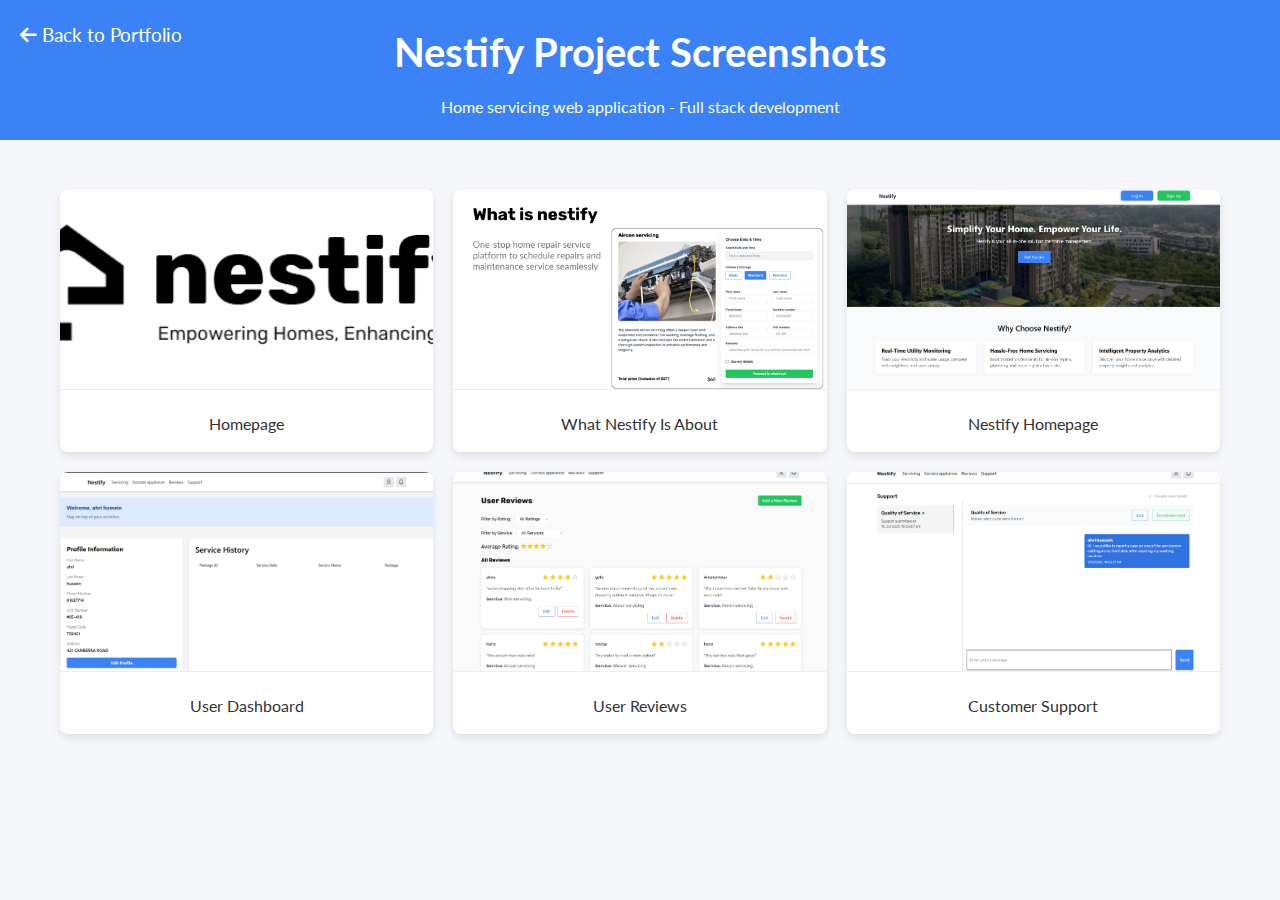
<file: nestifypage.html>
<!DOCTYPE html>
<html lang="en">
<head>
    <meta charset="UTF-8">
    <meta name="viewport" content="width=device-width, initial-scale=1.0">
    <title>Nestify - Project Screenshots</title>
    <link href="https://fonts.googleapis.com/css?family=Lato:300,400,700" rel="stylesheet">
    <link rel="stylesheet" href="https://cdnjs.cloudflare.com/ajax/libs/font-awesome/6.5.0/css/all.min.css">
    <style>
        * {
            margin: 0;
            padding: 0;
            box-sizing: border-box;
            font-family: 'Lato', sans-serif;
        }
        
        body {
            background-color: #f5f7fa;
            color: #333;
            line-height: 1.6;
        }
        
        .container {
            max-width: 1200px;
            margin: 0 auto;
            padding: 20px;
        }
        
        header {
            background-color: #3b82f6;
            color: white;
            padding: 20px 0;
            text-align: center;
            margin-bottom: 30px;
        }
        
        h1 {
            font-size: 2.5rem;
            margin-bottom: 10px;
        }
        
        .back-btn {
            position: absolute;
            left: 20px;
            top: 20px;
            color: white;
            font-size: 1.2rem;
            text-decoration: none;
        }
        
        .gallery-container {
            display: grid;
            grid-template-columns: repeat(auto-fill, minmax(300px, 1fr));
            gap: 20px;
            margin-bottom: 30px;
        }
        
        .gallery-item {
            border-radius: 8px;
            overflow: hidden;
            box-shadow: 0 4px 8px rgba(0,0,0,0.1);
            transition: transform 0.3s ease;
            background: white;
        }
        
        .gallery-item:hover {
            transform: translateY(-5px);
            box-shadow: 0 6px 12px rgba(0,0,0,0.15);
        }
        
        .gallery-img {
            width: 100%;
            height: 200px;
            object-fit: cover;
            cursor: pointer;
            border-bottom: 1px solid #eee;
        }
        
        .gallery-caption {
            padding: 15px;
            text-align: center;
        }
        
        /* Lightbox Modal */
        .modal {
            display: none;
            position: fixed;
            z-index: 1000;
            left: 0;
            top: 0;
            width: 100%;
            height: 100%;
            background-color: rgba(0,0,0,0.9);
            overflow: auto;
        }
        
        .modal-content {
            margin: auto;
            display: block;
            max-width: 90%;
            max-height: 90%;
            margin-top: 50px;
        }
        
        .close {
            position: absolute;
            top: 15px;
            right: 35px;
            color: white;
            font-size: 40px;
            font-weight: bold;
            cursor: pointer;
        }
        
        .prev, .next {
            cursor: pointer;
            position: absolute;
            top: 50%;
            width: auto;
            padding: 16px;
            margin-top: -22px;
            color: white;
            font-weight: bold;
            font-size: 24px;
            transition: 0.3s;
            user-select: none;
        }
        
        .next {
            right: 0;
            border-radius: 3px 0 0 3px;
        }
        
        .prev {
            left: 0;
            border-radius: 0 3px 3px 0;
        }
        
        .prev:hover, .next:hover {
            background-color: rgba(255,255,255,0.2);
        }
        
        .caption-text {
            color: white;
            text-align: center;
            padding: 10px;
            margin-top: 10px;
        }
        
        @media (max-width: 768px) {
            .gallery-container {
                grid-template-columns: repeat(auto-fill, minmax(250px, 1fr));
            }
            
            h1 {
                font-size: 2rem;
            }
        }
    </style>
</head>
<body>
    <header>
        <a href="index.html#projects" class="back-btn">
            <i class="fas fa-arrow-left"></i> Back to Portfolio
        </a>
        <h1>Nestify Project Screenshots</h1>
        <p>Home servicing web application - Full stack development</p>
    </header>
    
    <div class="container">
        <div class="gallery-container">
            <!-- Screenshot 1 -->
            <div class="gallery-item">
                <img src="assets/images/nestify/nestify-1.png" alt="Nestify Logo" class="gallery-img" onclick="openModal(1)">
                <div class="gallery-caption">Homepage</div>
            </div>

            <div class="gallery-item">
                <img src="assets/images/nestify/nestify-8.png" alt="Nestify Transaction History" class="gallery-img" onclick="openModal(8)">
                <div class="gallery-caption">What Nestify Is About</div>
            </div>
            
            <!-- Screenshot 2 -->
            <div class="gallery-item">
                <img src="assets/images/nestify/nestify-2.png" alt="Nestify Homepage" class="gallery-img" onclick="openModal(2)">
                <div class="gallery-caption">Nestify Homepage</div>
            </div>
            
           
            
            <!-- Screenshot 4 -->
            <div class="gallery-item">
                <img src="assets/images/nestify/nestify-4.png" alt="Nestify User Dashboard" class="gallery-img" onclick="openModal(4)">
                <div class="gallery-caption">User Dashboard</div>
            </div>
            
            <!-- Screenshot 5 -->
            <div class="gallery-item">
                <img src="assets/images/nestify/nestify-5.png" alt="Nestify Admin Panel" class="gallery-img" onclick="openModal(5)">
                <div class="gallery-caption">User Reviews</div>
            </div>
            
            
            <!-- Screenshot 7 -->
            <div class="gallery-item">
                <img src="assets/images/nestify/nestify-7.png" alt="Nestify Payment System" class="gallery-img" onclick="openModal(7)">
                <div class="gallery-caption">Customer Support</div>
            </div>
            
      
        </div>
    </div>
    
    <!-- Lightbox Modal -->
    <div id="imageModal" class="modal">
        <span class="close" onclick="closeModal()">&times;</span>
        <img class="modal-content" id="modalImage">
        <div class="caption-text" id="caption"></div>
        <a class="prev" onclick="plusSlides(-1)">&#10094;</a>
        <a class="next" onclick="plusSlides(1)">&#10095;</a>
    </div>
    
    <script>
        // Lightbox functionality
        let currentSlide = 1;
        const totalSlides = 8;
        
        function openModal(slideNum) {
            currentSlide = slideNum;
            document.getElementById('imageModal').style.display = "block";
            updateModalImage();
        }
        
        function closeModal() {
            document.getElementById('imageModal').style.display = "none";
        }
        
        function plusSlides(n) {
            currentSlide += n;
            if (currentSlide > totalSlides) currentSlide = 1;
            if (currentSlide < 1) currentSlide = totalSlides;
            updateModalImage();
        }
        
        function updateModalImage() {
            const modalImg = document.getElementById("modalImage");
            const captionText = document.getElementById("caption");
            
            // Get the clicked image source and caption
            const imgSrc = document.querySelector(`.gallery-item:nth-child(${currentSlide}) img`).src;
            const imgAlt = document.querySelector(`.gallery-item:nth-child(${currentSlide}) img`).alt;
            const imgCaption = document.querySelector(`.gallery-item:nth-child(${currentSlide}) .gallery-caption`).textContent;
            
            modalImg.src = imgSrc;
            captionText.innerHTML = `<strong>${imgAlt}</strong><br>${imgCaption}`;
        }
        
        // Close modal when clicking outside image
        window.onclick = function(event) {
            const modal = document.getElementById('imageModal');
            if (event.target == modal) {
                closeModal();
            }
        }
        
        // Keyboard navigation
        document.onkeydown = function(e) {
            e = e || window.event;
            if (e.keyCode == 27) { // Escape key
                closeModal();
            } else if (e.keyCode == 37) { // Left arrow
                plusSlides(-1);
            } else if (e.keyCode == 39) { // Right arrow
                plusSlides(1);
            }
        };
    </script>
</body>
</html>
</file>
